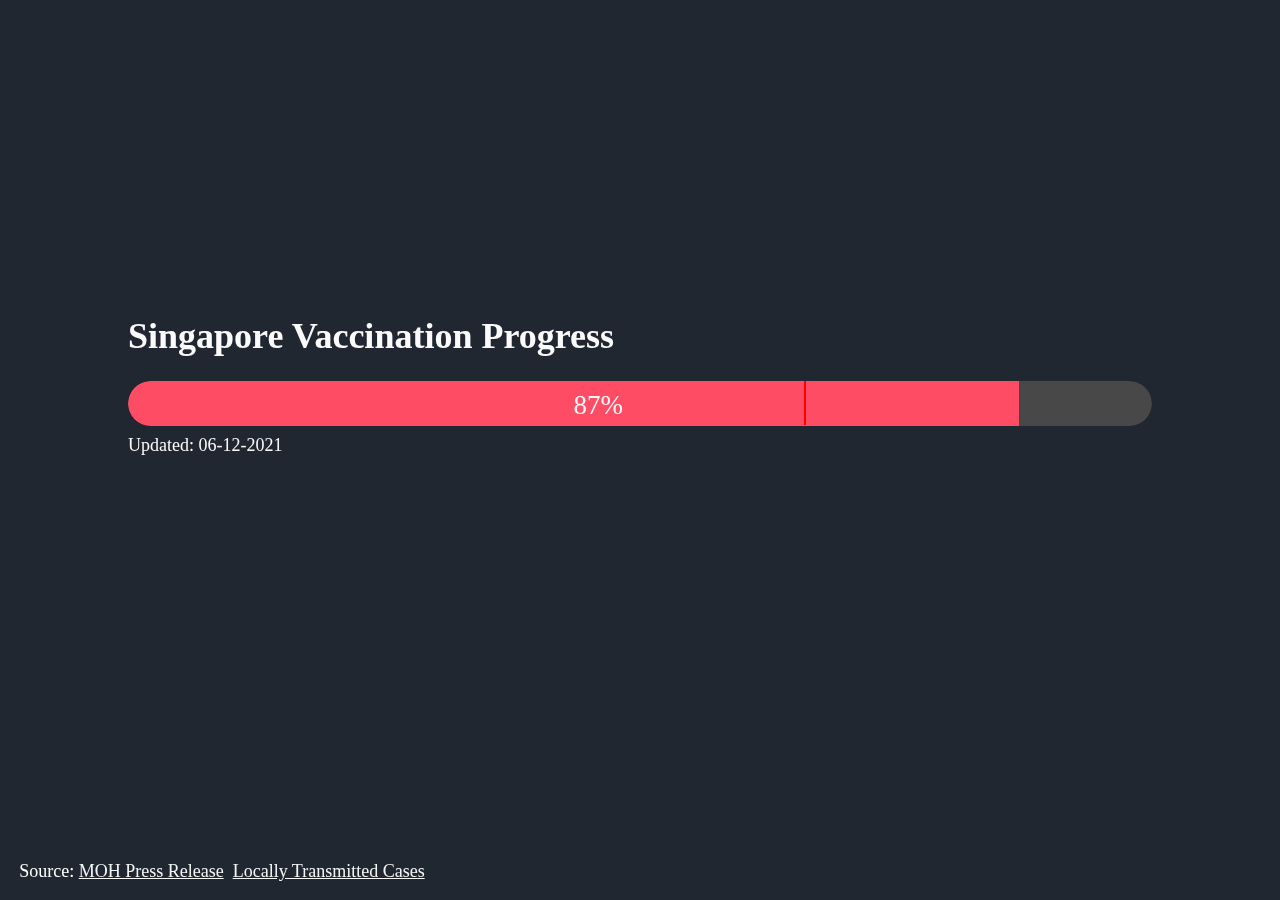
<file: index.html>
<html>
    <head>
        <title>Singapore Vaccination Progress</title>
        <link rel="stylesheet" href="website/style.css" />
        
    </head>
    <body>
      <h1 style="font-size:4vh;">Singapore Vaccination Progress</h1>
      <div class="container">
          <!-- 
          <div class = "Texttargets">
              <h4 id="target">66% Fully Vaccinated by National Day</h4>
          </div>
          -->
          <div class="Progressbar">
            <div class="Progressbar__value">
              <div class='percent'></div>
                <b></b> <!-- red line target -->
            </div>
          </div>
      </div>

      <div class="date"></div>

      <div class="footer">
        <p>Source: <a href="https://www.moh.gov.sg/news-highlights" target="_blank" rel="noopener noreferrer" style="color:whitesmoke">MOH Press Release</a>&nbsp;&nbsp;<a href="./graph" target="_self" rel="noopener noreferrer" style="color:whitesmoke">Locally Transmitted Cases</a></p>
      </div>
    </body>
    <script type="text/javascript" src="website/src/main.js"></script>
</html>
</file>
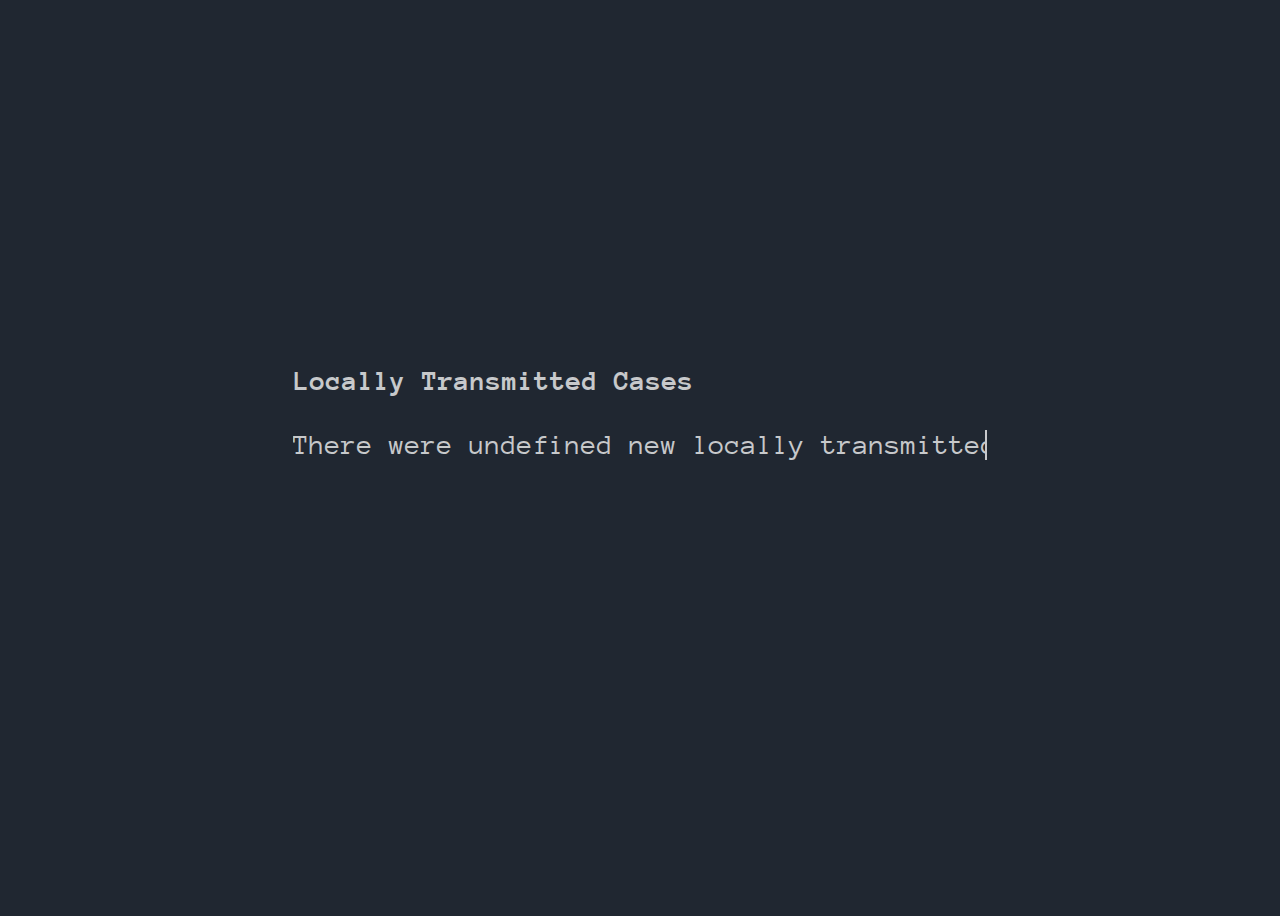
<file: locally-transmitted-cases.html>
<html>
    <head>
        <title>Locally Transmitted Cases</title>
        <link rel="stylesheet" href="website/localtransmitted.css" />
        
    </head>
    <body>
      <h1 class="line-1" >Locally Transmitted Cases</h1>
      <br></br>
      <p id="localcases" class="line-2 anim-typewriter">Animation typewriter style using css steps()</p>
    </body>
    <script type="text/javascript" src="website/src/localtransmitted.js"></script>
</html>
</file>
<file: website/style.css>
body {
  width: 80%;
  min-width: 300px;
  margin: auto;
  color: #fafafa;
  background-color: #202731;
  top: 35%;
  left: 10%;
  position: fixed;
  font-family: "Times New Roman";
}
.container{
  display: flex;
  flex-direction: column;

}

.Texttargets{
  display: flex;
  flex-direction: column;
  align-items: flex-end;
  align-self: flex-end;
  font-size:2vh;
  animation: fadein 2s;
  -webkit-animation: fadein 2s; /* Safari and Chrome */
}

@keyframes fadein {
  from {
      opacity:0;
  }
  to {
      opacity:1;
  }
}

@-webkit-keyframes fadein { /* Safari and Chrome */
  from {
      opacity:0;
  }
  to {
      opacity:1;
  }
}

.Progressbar {
  position: relative;
  height: 5vh;
  border-radius: 1000px;
  background-color: #484848;
  clip-path: inset(0 0 0 0 round 1000px);
}

.Progressbar b{
  position: absolute;
  height: 5vh;
  width: 2px;
  overflow: hidden;
  top: -1px;
  background: red;
  left: 66%
}


.Progressbar__value {
  height: 5vh;
  transition: width 0.4s ease-in-out;
  border-radius: 1000px 0 0 1000px;
  background-color: #ff4c65;
  will-change: width;
  -webkit-animation: progressBar;
  animation-iteration-count: 1;
  animation-duration: 2.5s;
}

@keyframes progressBar {
  0% {
    width: 1%;
  }
  
  100% {
    width: width;
  }
}

@-webkit-keyframes progressBar { /* Safari and Chrome */
  0% {
    width: 1%;
  }
  
  100% {
    width: width;
  }
}


.percent {
  position: relative;
  left: 50%;
  top: 20%;
  bottom: 20%;
  font-size:3vh;
  font-family: "Times New Roman";
}

.date {
  position: relative;
  top: 1vh;
  font-size:2vh;
  font-family: "Times New Roman";
}

.footer {
  position: fixed;
  left: 1.5vw;
  bottom: 0;
  width: 100%;
  font-size:2vh;
  color: white;
  text-align: left;
}
</file>
<file: website/localtransmitted.css>
/* Imported Modified From https://css-tricks.com/snippets/css/typewriter-effect/ */
/* Google Fonts */
@import url(https://fonts.googleapis.com/css?family=Anonymous+Pro);

/* Global */
html{
  min-height: 100%;
  overflow: hidden;
}
body{
  height: calc(100vh - 8em);
  padding: 4em;
  color: rgba(255,255,255,.75);
  font-family: 'Anonymous Pro', monospace;  
  background-color: #202731;
}
.line-1{
    position: relative;
    top: 40%;  
    width: 24em;
    margin: 0 auto;
    font-size: 180%;
    text-align: left;
    white-space: nowrap;
    overflow: hidden;
    transform: translateY(-50%);    
}

.line-2{
    position: relative;
    top: 40%;  
    width: 24em;
    margin: 0 auto;
    border-right: 2px solid rgba(255,255,255,.75);
    font-size: 180%;
    text-align: center;
    white-space: nowrap;
    overflow: hidden;
    transform: translateY(-50%);    
}

/* Animation */
.anim-typewriter{
  animation: typewriter 4s steps(40) 1s 1 normal both,
             blinkTextCursor 500ms steps(40) infinite normal;
}
@keyframes typewriter{
  from{width: 0;}
  to{width: 24em;}
}
@keyframes blinkTextCursor{
  from{border-right-color: rgba(255,255,255,.75);}
  to{border-right-color: transparent;}
}
</file>
